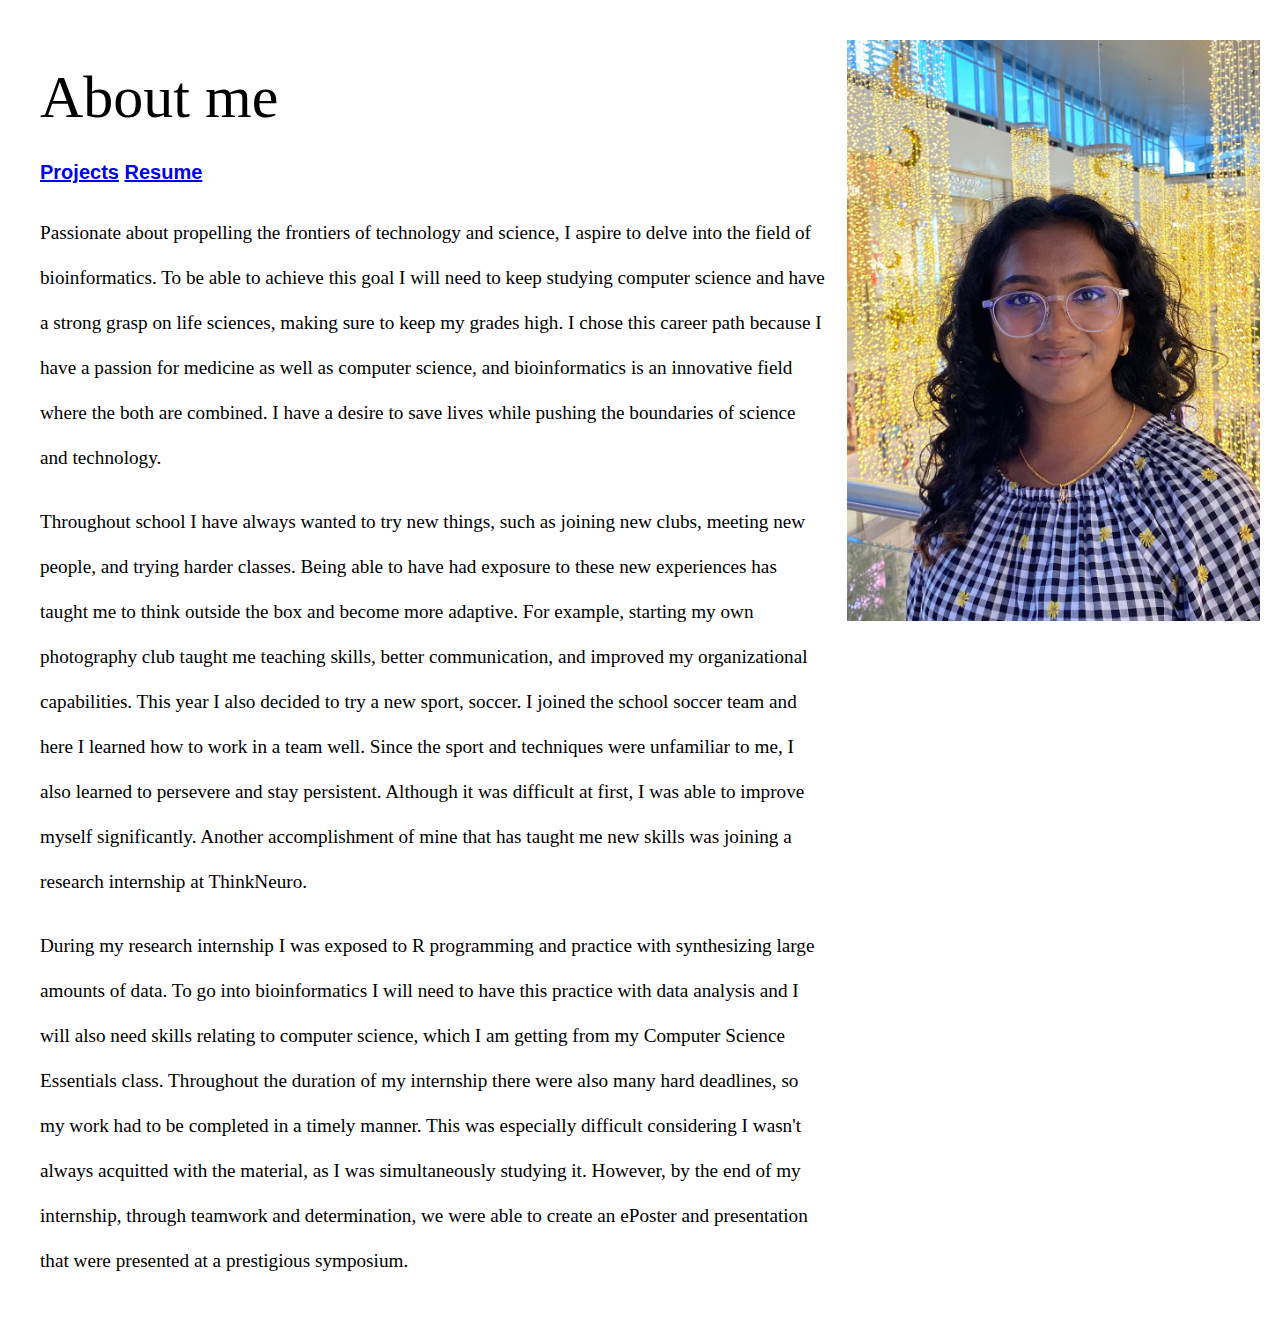
<file: index.html>
<!DOCTYPE html>
<html>

<head>
  <meta charset="utf-8">
  <meta name="viewport" content="width=device-width">
  <title>Personal Portfolio</title>
  <link href="style.css" rel="stylesheet" type="text/css" />
</head>

<body>
  <div class="acontainer">

  <div class="container">
    <div class="left-column">
      
      <h1>About me</h1>
      <nav>
        <div class="pdirectory">
          <a href="./Projects.html">Projects</a>
          <a href="./Resume.html">Resume</a>
          </div>
      </nav>
      <p> Passionate about propelling the frontiers of technology and science, I aspire to delve into the field of bioinformatics. To be able to achieve this goal I will need to keep studying computer science and have a strong grasp on life sciences, making sure to keep my grades high. I chose this career path because I have a passion for medicine as well as computer science, and bioinformatics is an innovative field where the both are combined. I have a desire to save lives while pushing the boundaries of science and technology.</p>

        <p>Throughout school I have always wanted to try new things, such as joining new clubs, meeting new people, and trying harder classes. Being able to have had exposure to these new experiences has taught me to think outside the box and become more adaptive. For example, starting my own photography club taught me teaching skills, better communication, and improved my organizational capabilities. This year I also decided to try a new sport, soccer. I joined the school soccer team and here I learned how to work in a team well. Since the sport and techniques were unfamiliar to me, I also learned to persevere and stay persistent. Although it was difficult at first, I was able to improve myself significantly. Another accomplishment of mine that has taught me new skills was joining a research internship at ThinkNeuro. </p>
          
          <p>During my research internship I was exposed to R programming and practice with synthesizing large amounts of data. To go into bioinformatics I will need to have this practice with data analysis and I will also need skills relating to computer science, which I am getting from my Computer Science Essentials class. Throughout the duration of my internship there were also many hard deadlines, so my work had to be completed in a timely manner. This was especially difficult considering I wasn't always acquitted with the material, as I was simultaneously studying it. However, by the end of my internship, through teamwork and determination, we were able to create an ePoster and presentation that were presented at a prestigious symposium.</p>
       
    </div>
    <div class="right-column">
        <img class="photo" src="/images/headshot.jpg" alt="Your Photo">
    </div>
   
</div>
</body>

</html>
</file>
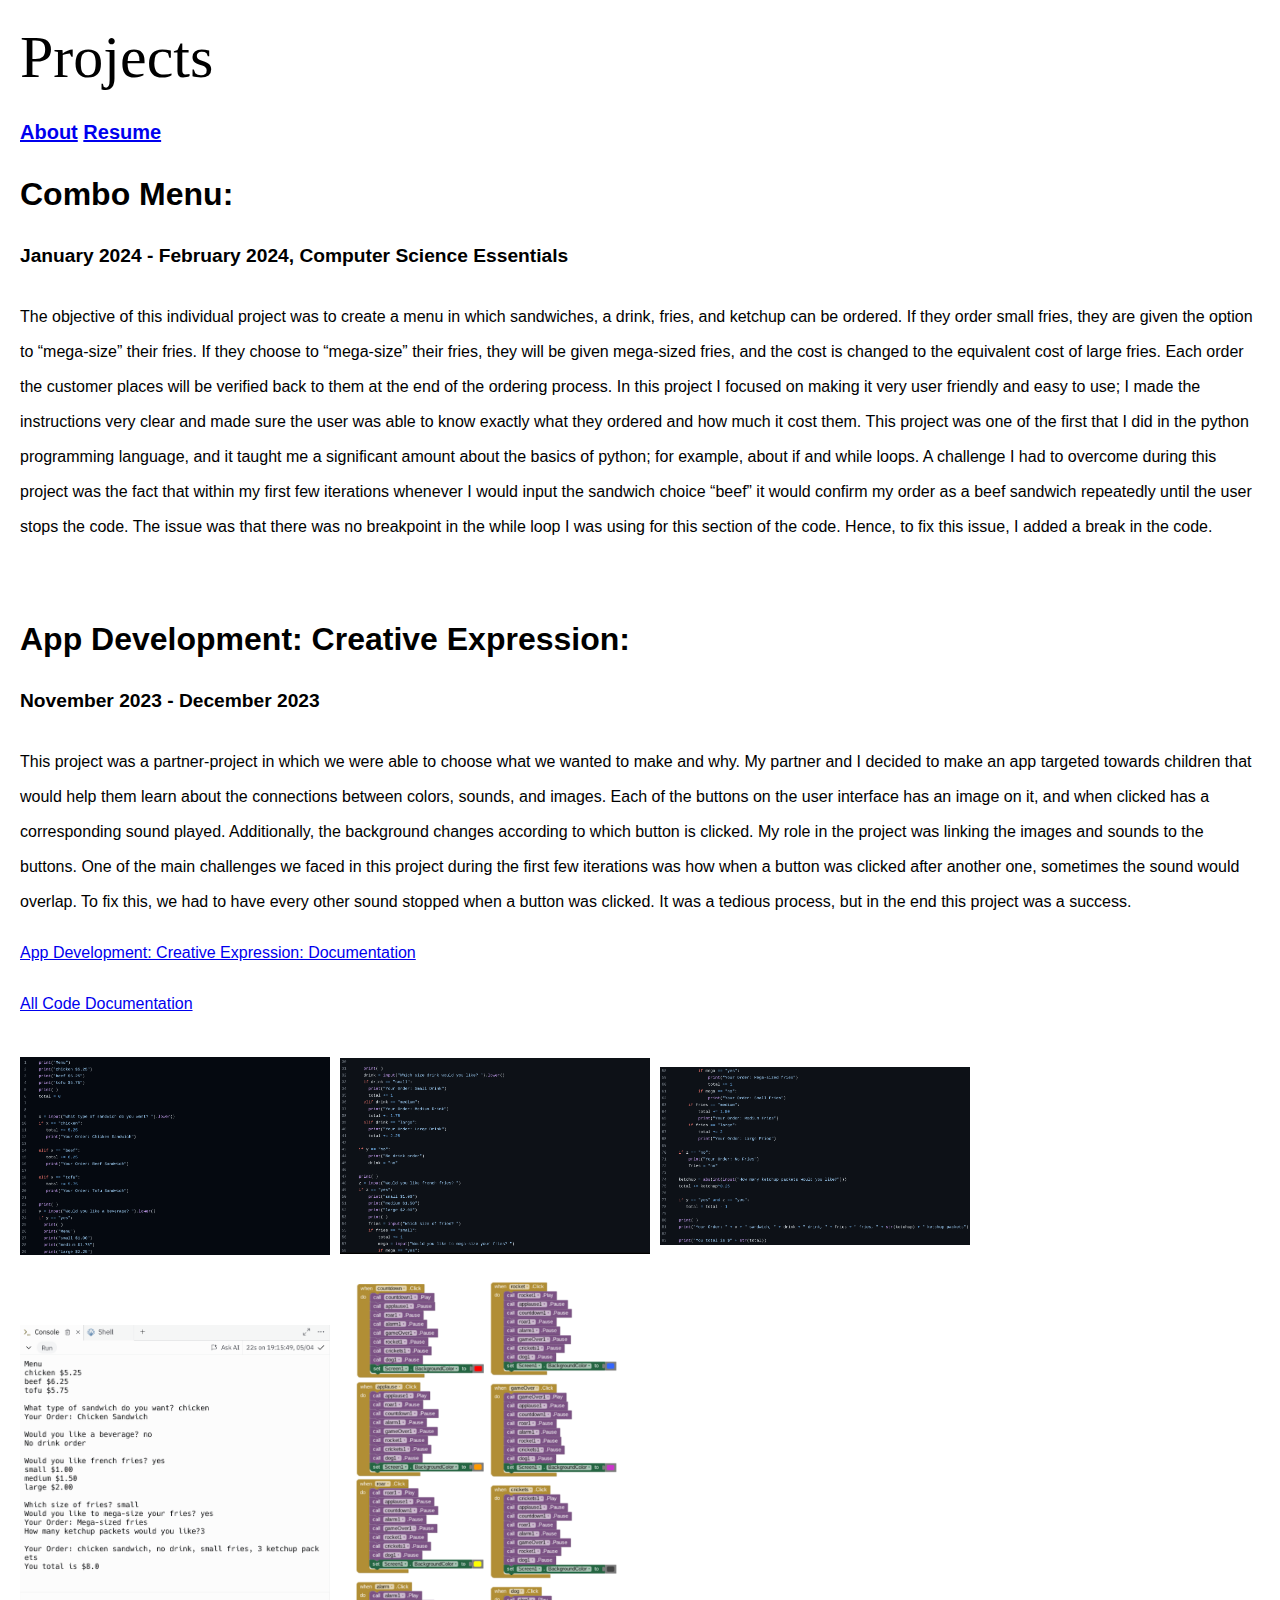
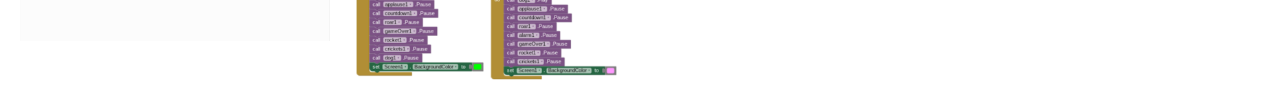
<file: Projects.html>
<!DOCTYPE html>
<html>

<head>
  <meta charset="utf-8">
  <meta name="viewport" content="width=device-width">
  <title>Personal Portfolio</title>
  <link href="style.css" rel="stylesheet" type="text/css" />
  <style>
        /* Styles for the layout */
        body {
            font-family: Arial, sans-serif;
            margin: 0;
            padding: 0;
        }

    </style>
</head> 

<body>
      <div class="pcontainer">
        <div class="upper-row">
            <h1>Projects</h1>
            <nav>
                <div class="pdirectory">
                <a href="./index.html">About</a>
                <a href="./Resume.html">Resume</a>
            </div>
            </nav>
                    <h2>Combo Menu:</h2>
            <h4>January 2024 - February 2024, Computer Science Essentials </h4>
            
            <p>The objective of this individual project was to create a menu in which sandwiches, a drink, fries, and ketchup can be ordered. If they order small fries, they are given the option to “mega-size” their fries. If they choose to “mega-size” their fries, they will be given mega-sized fries, and the cost is changed to the equivalent cost of large fries. Each order the customer places will be verified back to them at the end of the ordering process. In this project I focused on making it very user friendly and easy to use; I made the instructions very clear and made sure the user was able to know exactly what they ordered and how much it cost them. This project was one of the first that I did in the python programming language, and it taught me a significant amount about the basics of python; for example, about if and while loops. A challenge I had to overcome during this project was the fact that within my first few iterations whenever I would input the sandwich choice “beef” it would confirm my order as a beef sandwich repeatedly until the user stops the code. The issue was that there was no breakpoint in the while loop I was using for this section of the code. Hence, to fix this issue, I added a break in the code. </p> 
            <br>
            <h2>App Development: Creative Expression:</h2>
            <h4>November 2023 - December 2023</h4>

            <p>This project was a partner-project in which we were able to choose what we wanted to make and why. My partner and I decided to make an app targeted towards children that would help them learn about the connections between colors, sounds, and images. Each of the buttons on the user interface has an image on it, and when clicked has a corresponding sound played. Additionally, the background changes according to which button is clicked. My role in the project was linking the images and sounds to the buttons. One of the main challenges we faced in this project during the first few iterations was how when a button was clicked after another one, sometimes the sound would overlap. To fix this, we had to have every other sound stopped when a button was clicked. It was a tedious process, but in the end this project was a success.</p>
                <p><a href="https://drive.google.com/file/d/1JSHY0JrJZHoZdxVdQMIimrHv_G_p5hrD/view?usp=sharing">App Development: Creative Expression: Documentation</a></p>
                <p><a href="https://drive.google.com/drive/folders/1-sxhlF6eRbWI7BQli81a5AkqVKNACLVD?usp=sharing">All Code Documentation</p>
            
         </div>
        <div class="lower-row">

            <img class="photo" src="/images/Project1(1).png" alt="Your Photo">
            <img class="photo" src="/images/Project1(2).png" alt="Your Photo">
            <img class="photo" src="/images/Project1(3).png" alt="Your Photo">
            <img class="photo" src="/images/Project1_CodeResults.png" alt="Your Photo">
            <img class="photo" src="/images/Project2_Code.png" alt="Your Photo">
        </div>
      
</body>
</file>
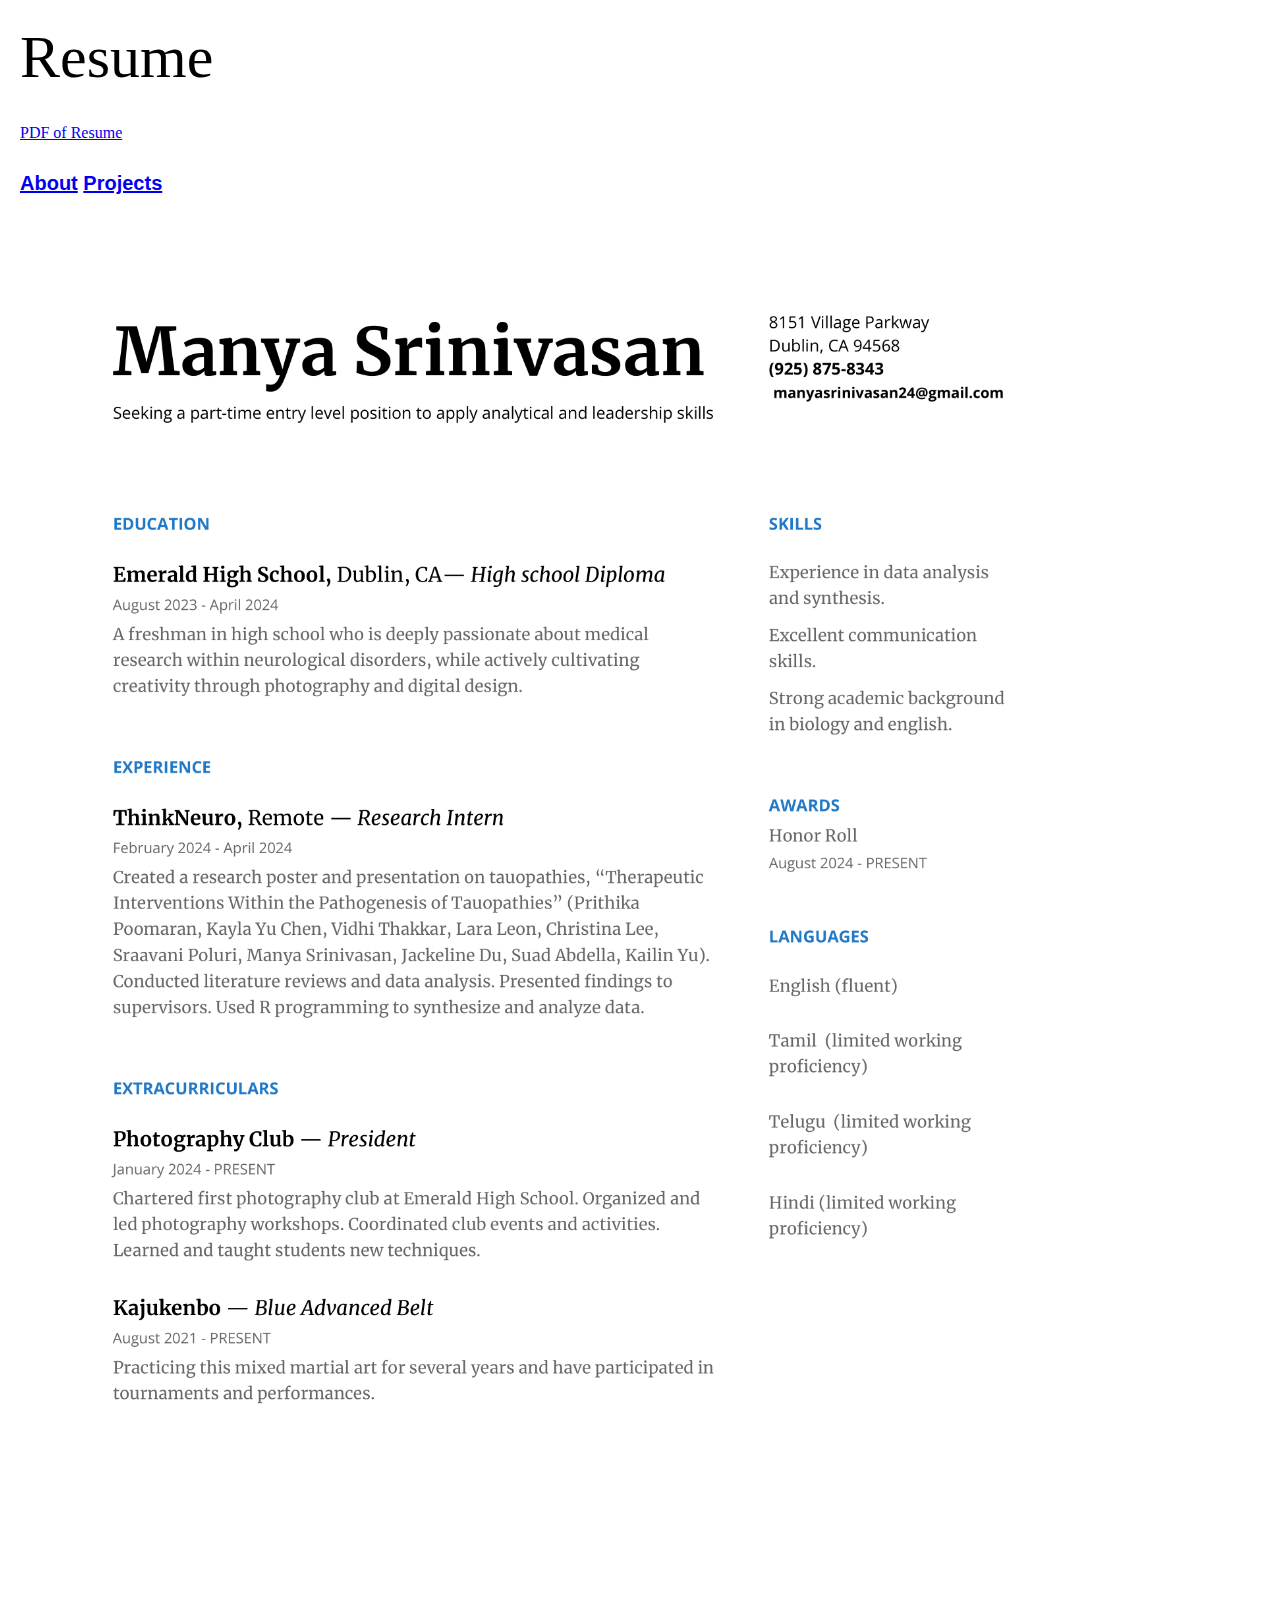
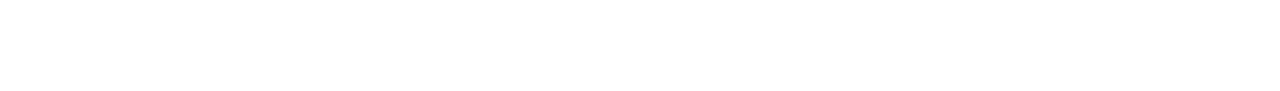
<file: Resume.html>
<!DOCTYPE html>
<html>

<head>
  <meta charset="utf-8">
  <meta name="viewport" content="width=device-width">
  <title>Personal Portfolio</title>
  <link href="style.css" rel="stylesheet" type="text/css" />
</head>
<body "style="margin:40px;width:80%;"">
  <div class="rcontainer">
    <h1>Resume</h1>
    <p><a href="https://drive.google.com/file/d/1tnPIRGWdbuRDbj-giArk_KKYAZRuOOf3/view?usp=drive_link">PDF of Resume</a></p>
    <nav>
      <div class="pdirectory">
        <a href="./index.html">About</a>
        <a href="./Projects.html">Projects</a>
      </div>
      </nav>
      <div class="resume">
        <img class="photo" src="/images/MS_Resume.png" alt="Your Photo">
      </div>
    </div>
</body>
</file>
<file: style.css>
h1 {
    color: black;
    font-family: Georgia, 'Times New Roman', Times, serif;
    font-size: 60px;
    font-weight: 500;
    
  }
h2 { 
    color: black;
    font-size: xx-large;
    font-weight: 550;
}
h4 { 
    color: black;
    font-size: larger;
    font-weight: 600;

}

  body {
    font-family: Georgia, 'Times New Roman', Times, serif;
    margin: 20px;
    padding: 0;
    line-height: 35px;
}
.container {
    width: 100%;
    max-width: 1400px; /* Adjust as needed */
    margin: 0 auto;
    overflow: hidden; /* Clear floats */
}
.left-column {
    width: 66.666%; /* 2/3 of the container width */
    float: left;
    padding: 20px;
    box-sizing: border-box;
}
.right-column {
    width: 33.333%; /* 1/3 of the container width */
    float: right;
    box-sizing: border-box;
}
.photo {
    width: 100%;
    height: auto;
    display: block;
    margin-top: 20px;
}


 .pcontainer {
            display: flex;
            flex-direction: column;
        }
        .upper-row {
            padding-right: 20px;
            padding-left: 20px;
        }
        .lower-row {
            display: flex;
            flex-wrap: wrap; /* Allows photos to wrap to next line */
            justify-content: flex-start; /* Align photos to the start */
            align-items: center; /* Center photos vertically */
            padding-right: 20px;
            padding-left: 20px;
        }
        .pdirectory {
            font-family: Verdana, Geneva, Tahoma, sans-serif;
            font-size: 20px;
            font-weight: 550;
        }
        .photo {
            margin-right: 10px; /* Add space between images */
            width: 25%;
        }


    .acontainer {
        width: 100%;
        max-width: 1400px; /* Adjust as needed */
        margin: 0 auto;
        overflow: hidden; /* Clear floats */
    }
    .acontainer p {
        font-size: larger; 
        line-height: 45px;
    }
    .acontainer .photo{
        width: 100%;
    }
    .left-column {
        width: 66.666%; /* 2/3 of the container width */
        float: left;
        padding: 20px;
        box-sizing: border-box;
    }
    .right-column {
        width: 33.333%; /* 1/3 of the container width */
        float: right;
        box-sizing: border-box;
    }
   

.rcontainer{
    width: 1400px;
}
.rcontainer .photo{
    width: 80%;
}
</file>
